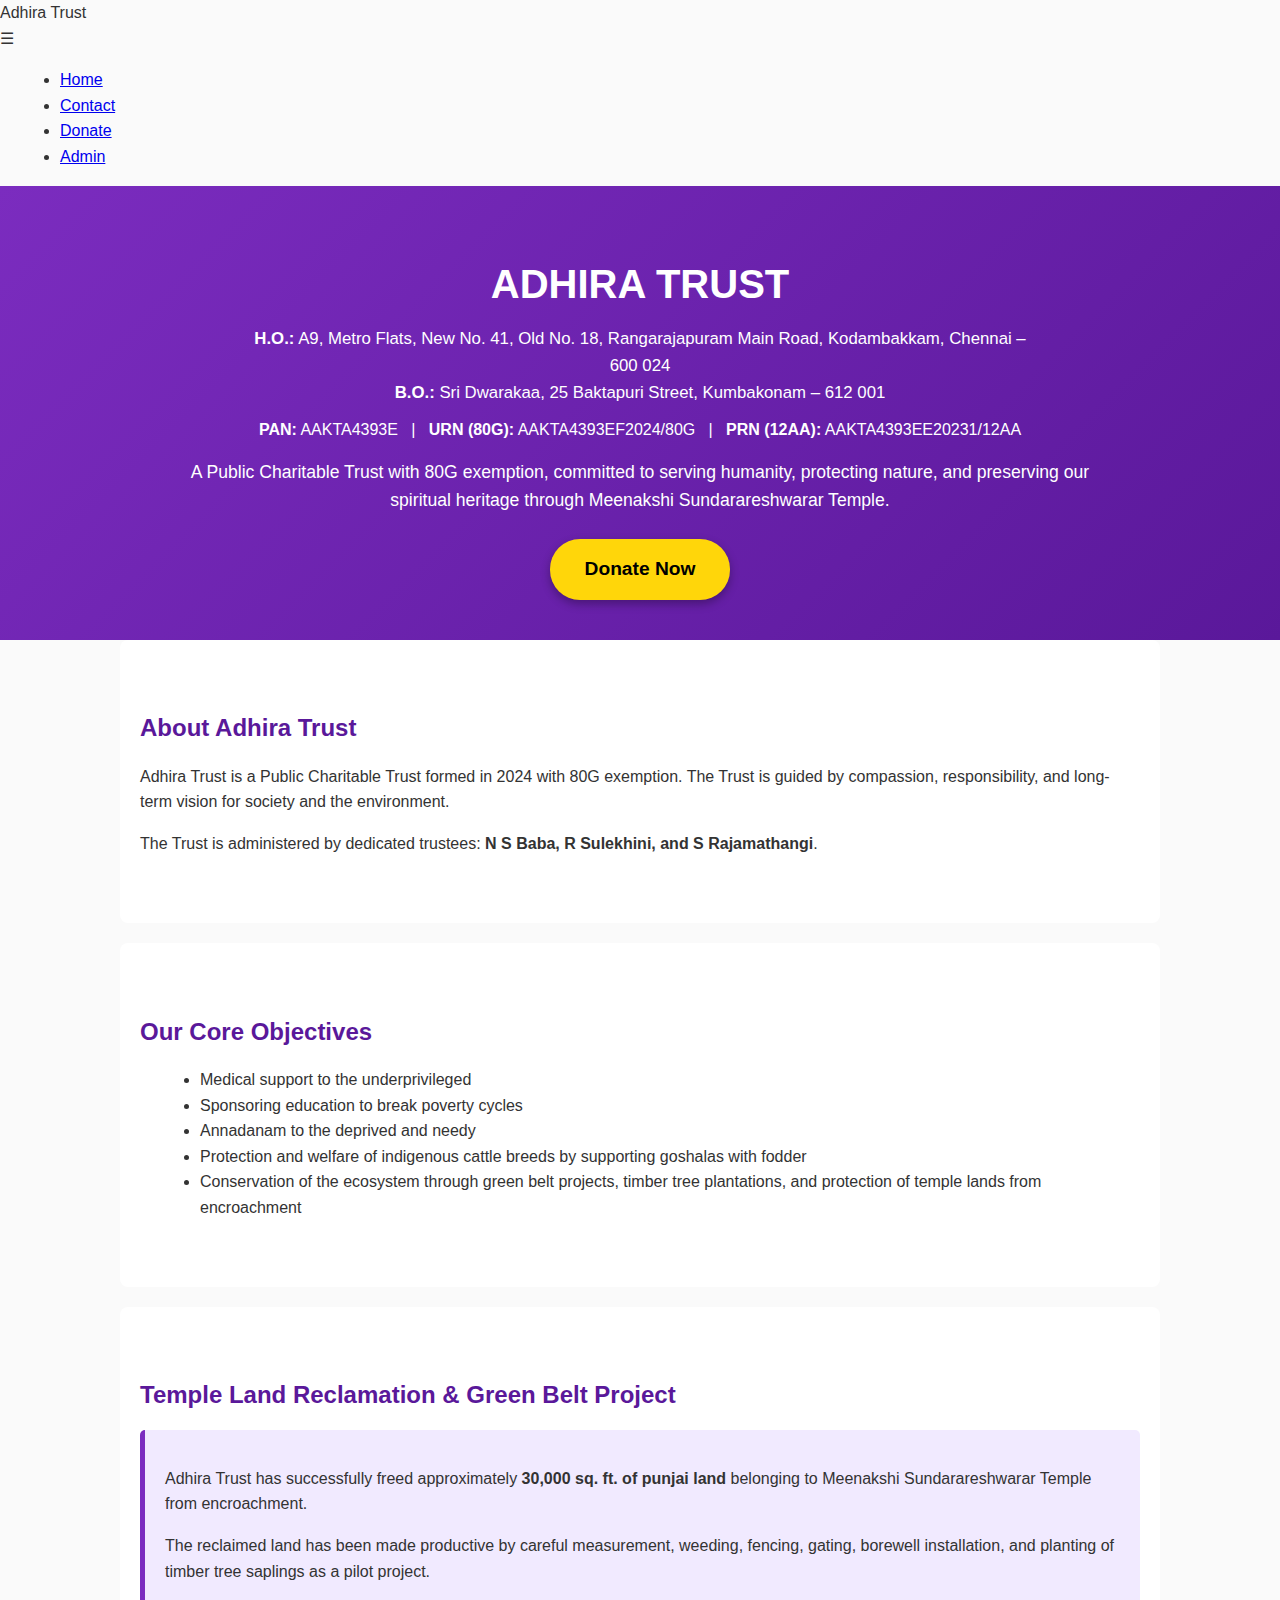
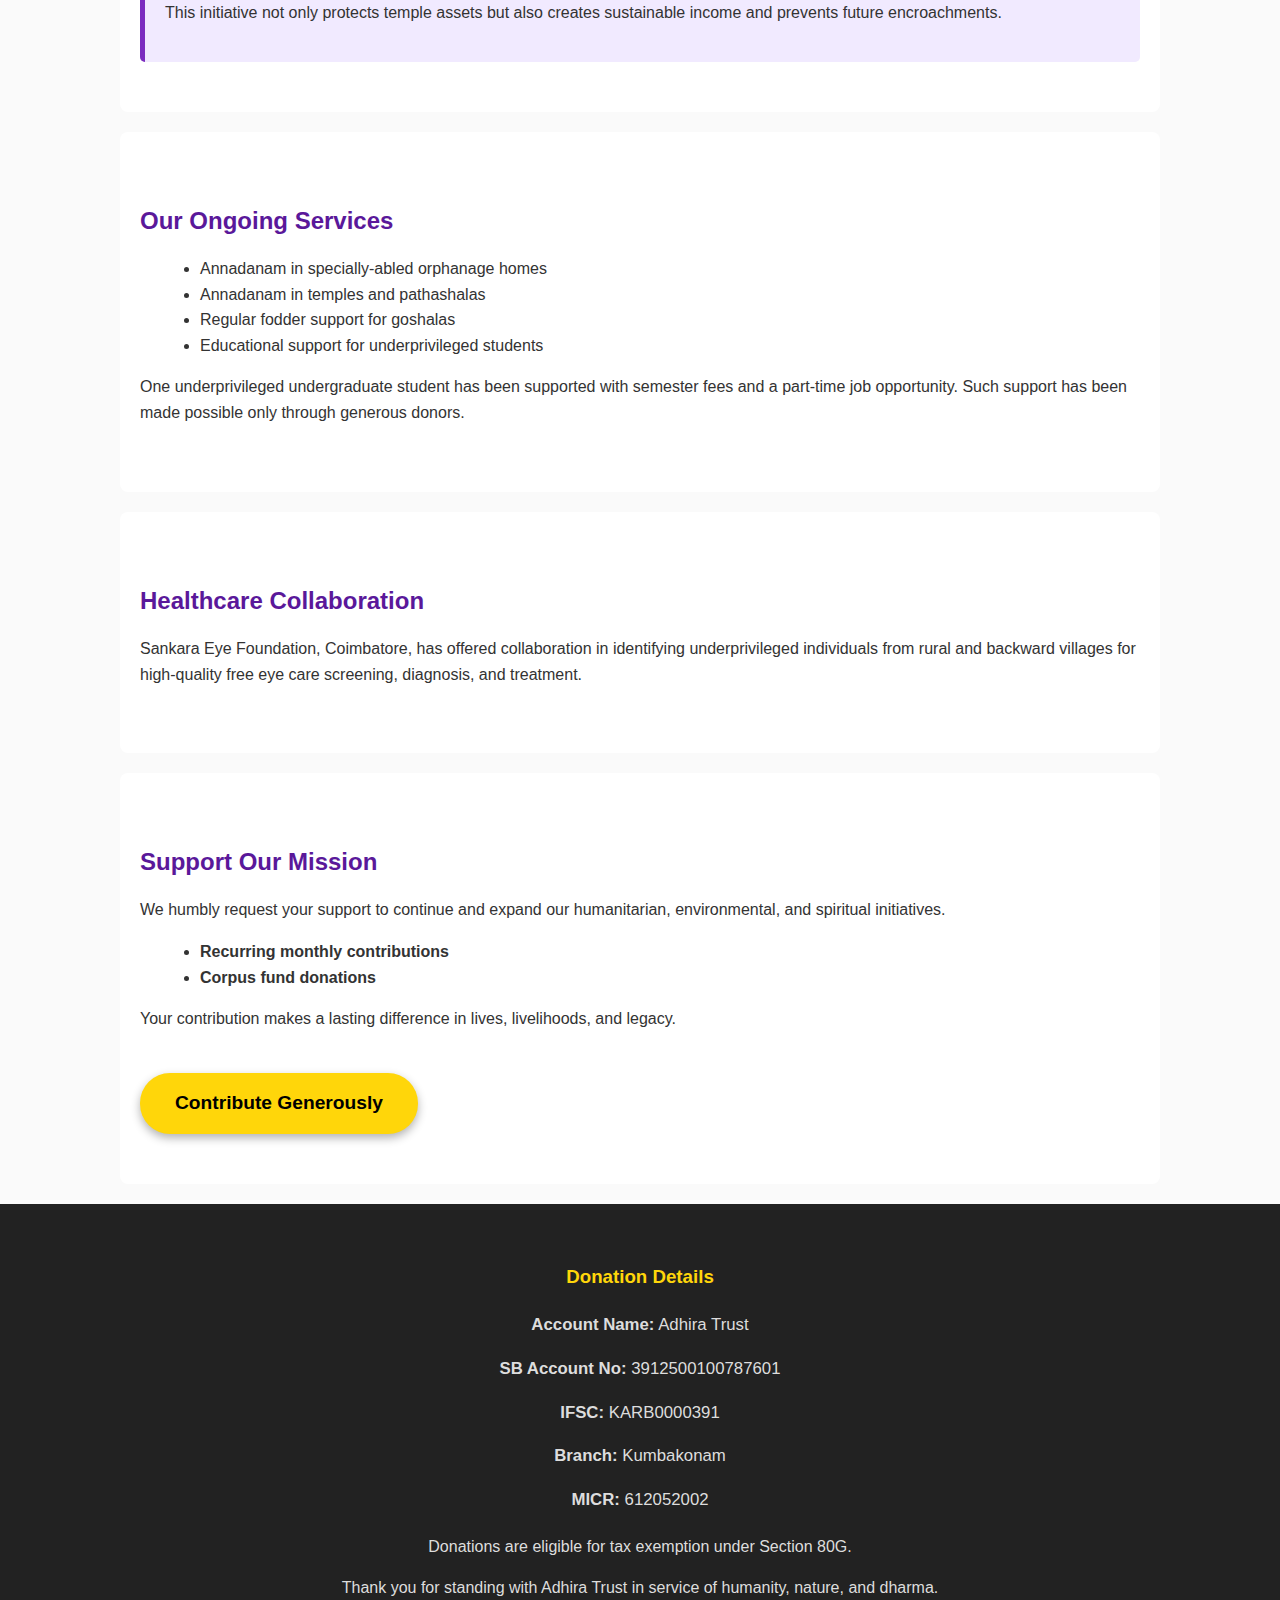
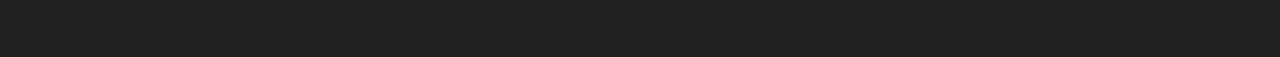
<file: index.html>
<!DOCTYPE html>
<html lang="en">
<head>
    <meta charset="UTF-8">
    <meta name="viewport" content="width=device-width, initial-scale=1.0">
    <title>Adhira Trust – Serving Humanity & Nature</title>

    <style>
        body {
            font-family: Arial, Helvetica, sans-serif;
            margin: 0;
            padding: 0;
            line-height: 1.6;
            color: #333;
            background-color: #fafafa;
        }

        header {
            background: linear-gradient(135deg, #7b2cbf, #5a189a);
            color: white;
            padding: 40px 20px;
            text-align: center;
        }

        header h1 {
            margin-bottom: 10px;
            font-size: 2.5em;
        }

        header p {
            font-size: 1.1em;
            max-width: 800px;
            margin: auto;
        }

        .donate-btn {
            display: inline-block;
            margin-top: 25px;
            padding: 15px 35px;
            background-color: #ffd60a;
            color: #000;
            text-decoration: none;
            font-size: 1.2em;
            font-weight: bold;
            border-radius: 30px;
            box-shadow: 0 4px 10px rgba(0,0,0,0.3);
        }

        .donate-btn:hover {
            background-color: #ffbe0b;
        }

        section {
            padding: 50px 20px;
            max-width: 1000px;
            margin: auto;
            background-color: #fff;
            margin-bottom: 20px;
            border-radius: 8px;
        }

        section h2 {
            color: #5a189a;
            margin-bottom: 15px;
        }

        ul {
            margin-left: 20px;
        }

        .highlight {
            background-color: #f1eaff;
            padding: 20px;
            border-left: 5px solid #7b2cbf;
            border-radius: 5px;
        }

        footer {
            background-color: #222;
            color: #ddd;
            padding: 40px 20px;
            text-align: center;
        }

        footer h3 {
            color: #ffd60a;
        }

        .bank-details {
            margin-top: 20px;
            font-size: 1.05em;
        }
    </style>
</head>
<body>
<div id="navbar-placeholder"></div>
<header>
    <h1>ADHIRA TRUST</h1>

    <p style="font-size:1.05em; margin-top:10px;">
        <strong>H.O.:</strong> A9, Metro Flats, New No. 41, Old No. 18,  
        Rangarajapuram Main Road, Kodambakkam, Chennai – 600 024
        <br>
        <strong>B.O.:</strong> Sri Dwarakaa, 25 Baktapuri Street,  
        Kumbakonam – 612 001
    </p>

    <p style="font-size:1em; margin-top:10px;">
        <strong>PAN:</strong> AAKTA4393E &nbsp; | &nbsp;
        <strong>URN (80G):</strong> AAKTA4393EF2024/80G &nbsp; | &nbsp;
        <strong>PRN (12AA):</strong> AAKTA4393EE20231/12AA
    </p>

    <p style="margin-top:15px; max-width:900px; margin-left:auto; margin-right:auto;">
        A Public Charitable Trust with 80G exemption, committed to serving humanity,
        protecting nature, and preserving our spiritual heritage through
        Meenakshi Sundarareshwarar Temple.
    </p>

    <!-- Eye-catching Donate Button -->
    <a href="#donate" class="donate-btn">Donate Now</a>
</header>

  
<section>
    <h2>About Adhira Trust</h2>
    <p>
        Adhira Trust is a Public Charitable Trust formed in 2024 with 80G exemption.
        The Trust is guided by compassion, responsibility, and long-term vision
        for society and the environment.
    </p>

    <p>
        The Trust is administered by dedicated trustees:
        <strong>N S Baba, R Sulekhini, and S Rajamathangi</strong>.
    </p>
</section>

<section>
    <h2>Our Core Objectives</h2>
    <ul>
        <li>Medical support to the underprivileged</li>
        <li>Sponsoring education to break poverty cycles</li>
        <li>Annadanam to the deprived and needy</li>
        <li>
            Protection and welfare of indigenous cattle breeds by
            supporting goshalas with fodder
        </li>
        <li>
            Conservation of the ecosystem through green belt projects,
            timber tree plantations, and protection of temple lands
            from encroachment
        </li>
    </ul>
</section>

<section>
    <h2>Temple Land Reclamation & Green Belt Project</h2>
    <div class="highlight">
        <p>
            Adhira Trust has successfully freed approximately
            <strong>30,000 sq. ft. of punjai land</strong> belonging to
            Meenakshi Sundarareshwarar Temple from encroachment.
        </p>

        <p>
            The reclaimed land has been made productive by careful
            measurement, weeding, fencing, gating, borewell installation,
            and planting of timber tree saplings as a pilot project.
        </p>

        <p>
            This initiative not only protects temple assets but also
            creates sustainable income and prevents future encroachments.
        </p>
    </div>
</section>

<section>
    <h2>Our Ongoing Services</h2>
    <ul>
        <li>Annadanam in specially-abled orphanage homes</li>
        <li>Annadanam in temples and pathashalas</li>
        <li>Regular fodder support for goshalas</li>
        <li>Educational support for underprivileged students</li>
    </ul>

    <p>
        One underprivileged undergraduate student has been supported with
        semester fees and a part-time job opportunity. Such support has been
        made possible only through generous donors.
    </p>
</section>

<section>
    <h2>Healthcare Collaboration</h2>
    <p>
        Sankara Eye Foundation, Coimbatore, has offered collaboration
        in identifying underprivileged individuals from rural and backward
        villages for high-quality free eye care screening, diagnosis,
        and treatment.
    </p>
</section>

<section id="donate">
    <h2>Support Our Mission</h2>
    <p>
        We humbly request your support to continue and expand our
        humanitarian, environmental, and spiritual initiatives.
    </p>

    <ul>
        <li><strong>Recurring monthly contributions</strong></li>
        <li><strong>Corpus fund donations</strong></li>
    </ul>

    <p>
        Your contribution makes a lasting difference in lives,
        livelihoods, and legacy.
    </p>

    <a href="#bank-details" class="donate-btn">Contribute Generously</a>
</section>

<footer id="bank-details">
    <h3>Donation Details</h3>

    <div class="bank-details">
        <p><strong>Account Name:</strong> Adhira Trust</p>
        <p><strong>SB Account No:</strong> 3912500100787601</p>
        <p><strong>IFSC:</strong> KARB0000391</p>
        <p><strong>Branch:</strong> Kumbakonam</p>
        <p><strong>MICR:</strong> 612052002</p>
    </div>

    <p style="margin-top:20px;">
        Donations are eligible for tax exemption under Section 80G.
    </p>

    <p>
        Thank you for standing with Adhira Trust in service of humanity,
        nature, and dharma.
    </p>
</footer>
<script src="js/script.js"></script>

</body>
</html>
</file>
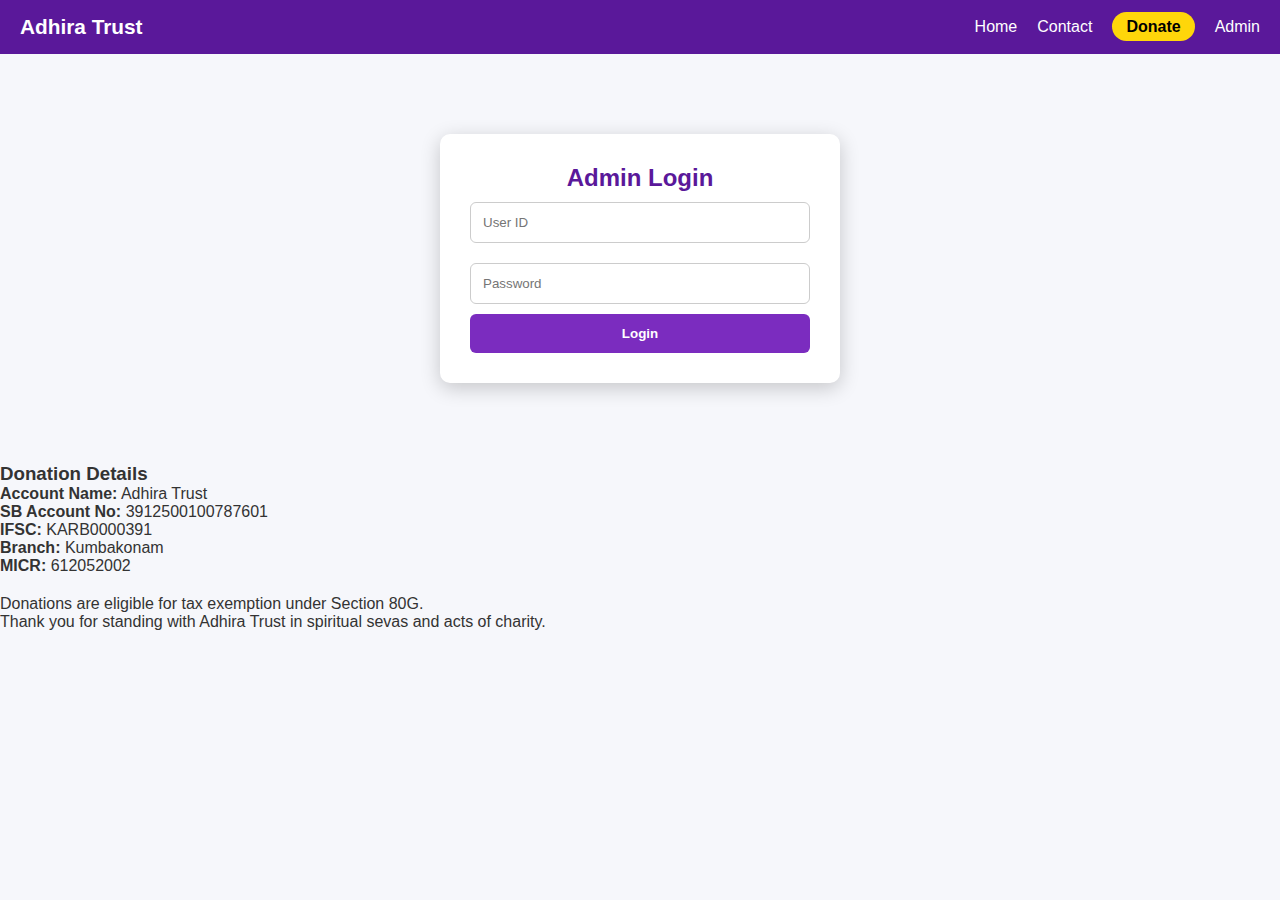
<file: admin.html>
<!DOCTYPE html>
<html lang="en">
<head>
<meta charset="UTF-8">
<meta name="viewport" content="width=device-width, initial-scale=1.0">
<title>Admin Login - Adhira Trust</title>

<link rel="stylesheet" href="css/style.css">

<style>
.login-container{
    max-width:400px;
    margin:80px auto;
    background:#fff;
    padding:30px;
    border-radius:10px;
    box-shadow:0 5px 20px rgba(0,0,0,0.2);
}
.login-container h2{
    text-align:center;
    color:#5a189a;
}
.login-container input{
    width:100%;
    padding:12px;
    margin:10px 0;
    border-radius:6px;
    border:1px solid #ccc;
}
.login-container button{
    width:100%;
    padding:12px;
    background:#7b2cbf;
    color:white;
    border:none;
    border-radius:6px;
    cursor:pointer;
    font-weight:bold;
}
</style>
</head>

<body>

<div id="navbar-placeholder"></div>

<div class="login-container">
    <h2>Admin Login</h2>

    <input type="text" id="username" placeholder="User ID">
    <input type="password" id="password" placeholder="Password">
    <button onclick="login()">Login</button>

    <p id="errorMsg" style="color:red;text-align:center;"></p>
</div>

<footer id="bank-details">
    <h3>Donation Details</h3>

    <div class="bank-details">
        <p><strong>Account Name:</strong> Adhira Trust</p>
        <p><strong>SB Account No:</strong> 3912500100787601</p>
        <p><strong>IFSC:</strong> KARB0000391</p>
        <p><strong>Branch:</strong> Kumbakonam</p>
        <p><strong>MICR:</strong> 612052002</p>
    </div>

    <p style="margin-top:20px;">
        Donations are eligible for tax exemption under Section 80G.
    </p>

    <p>
        Thank you for standing with Adhira Trust in spiritual sevas and acts of charity.
    </p>
</footer>

<script src="js/script.js"></script>

<script>

const scriptURL = "https://script.google.com/macros/s/AKfycbzeZlTH3V7DroZtX83oEmvvXytG1M5vVVxzhRr-lG5XpDtoSjdiDMgA_YelMF3qAZkm/exec";

function login(){

    const username = document.getElementById("username").value;
    const password = document.getElementById("password").value;

    fetch(scriptURL, {
        method: "POST",
        body: JSON.stringify({ username, password })
    })
    .then(res => res.json())
    .then(data => {
        if(data.status === "success"){
            localStorage.setItem("adminLoggedIn", "true");
            window.location.href = "AdminReports.html";
        } else {
            document.getElementById("errorMsg").innerText = "Invalid Login";
        }
    });
}

</script>

</body>
</html>
</file>
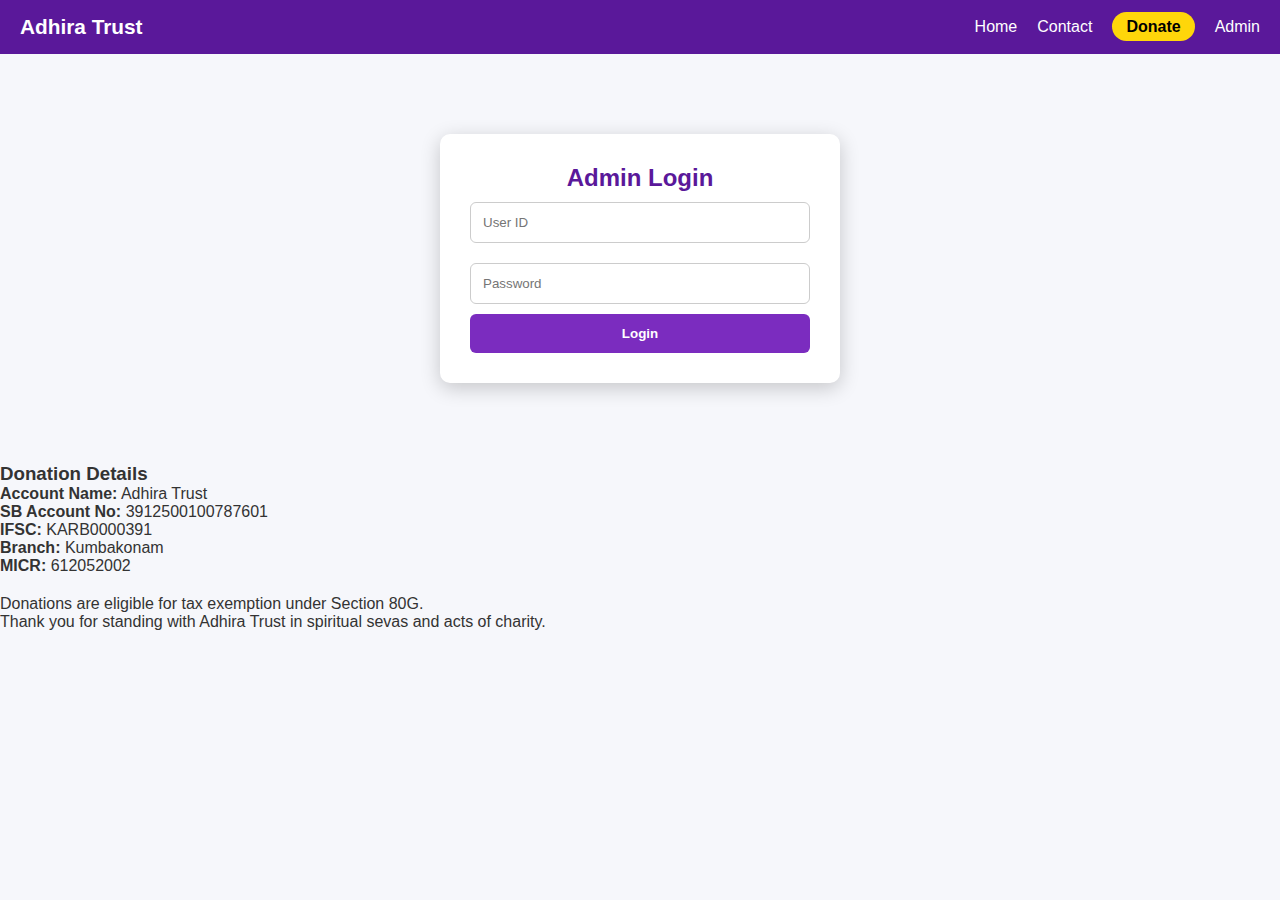
<file: AdminReports.html>
<!DOCTYPE html>
<html>
<head>
<meta charset="UTF-8">
<meta name="viewport" content="width=device-width, initial-scale=1.0">
<title>Admin Reports - Adhira Trust</title>
<link rel="stylesheet" href="css/style.css">

<style>
table{
    width:100%;
    border-collapse:collapse;
    margin-top:20px;
}
th, td{
    padding:10px;
    border:1px solid #ccc;
    text-align:left;
}
th{
    background:#7b2cbf;
    color:white;
}
.name-link{
    color:#5a189a;
    cursor:pointer;
    font-weight:bold;
}
.address-row{
    background:#f9f0ff;
}
</style>
</head>

<body>

<div id="navbar-placeholder"></div>

<section style="max-width:1100px;margin:40px auto;">
    <h2 style="color:#5a189a;text-align:center;">Admin Dashboard</h2>
    <h2></h2>

    <div style="text-align:center;">
        <button onclick="loadDonors()" style="
            padding:12px 30px;
            background:#7b2cbf;
            color:white;
            border:none;
            border-radius:6px;
            cursor:pointer;
            font-size:16px;">
            Donors List
        </button>
    </div>

    <div id="donorTable"></div>
</section>

<footer id="bank-details">
    <h3>Donation Details</h3>

    <div class="bank-details">
        <p><strong>Account Name:</strong> Adhira Trust</p>
        <p><strong>SB Account No:</strong> 3912500100787601</p>
        <p><strong>IFSC:</strong> KARB0000391</p>
        <p><strong>Branch:</strong> Kumbakonam</p>
        <p><strong>MICR:</strong> 612052002</p>
    </div>

    <p style="margin-top:20px;">
        Donations are eligible for tax exemption under Section 80G.
    </p>

    <p>
        Thank you for standing with Adhira Trust in spiritual sevas and acts of charity.
    </p>
</footer>

<script src="js/script.js"></script>

<script>

const scriptURL = "https://script.google.com/macros/s/AKfycbzeZlTH3V7DroZtX83oEmvvXytG1M5vVVxzhRr-lG5XpDtoSjdiDMgA_YelMF3qAZkm/exec";

// Protect page
if(localStorage.getItem("adminLoggedIn") !== "true"){
    window.location.href = "admin.html";
}

function loadDonors(){

    fetch(scriptURL, {
        method: "POST",
        body: JSON.stringify({ action: "getDonors" })
    })
    .then(res => res.json())
    .then(data => {

        if(data.status === "success"){

            let html = `
            <table>
            <tr>
                <th>Name</th>
                <th>Mobile</th>
                <th>WhatsApp</th>
                <th>Email</th>
                <th>Donation For</th>
                <th>PAN</th>
                <th>Monthly Contact</th>
            </tr>
            `;

            data.donors.forEach((d, index) => {

                html += `
                <tr>
                    <td class="name-link" onclick="toggleAddress(${index})">${d.name}</td>
                    <td>${d.mobile}</td>
                    <td>${d.whatsapp}</td>
                    <td>${d.email}</td>
                    <td>${d.donationFor}</td>
                    <td>${d.pan}</td>
                    <td>${d.monthlyContact}</td>
                </tr>

                <tr id="address-${index}" class="address-row" style="display:none;">
                    <td colspan="7">
                        <strong>Address:</strong><br>
                        ${d.address1}<br>
                        ${d.address2}<br>
                        ${d.city}, ${d.state} - ${d.pincode}
                    </td>
                </tr>
                `;
            });

            html += "</table>";

            document.getElementById("donorTable").innerHTML = html;
        }
    });
}

function toggleAddress(index){
    const row = document.getElementById("address-"+index);
    row.style.display = row.style.display === "none" ? "table-row" : "none";
}

</script>

</body>
</html>
</file>
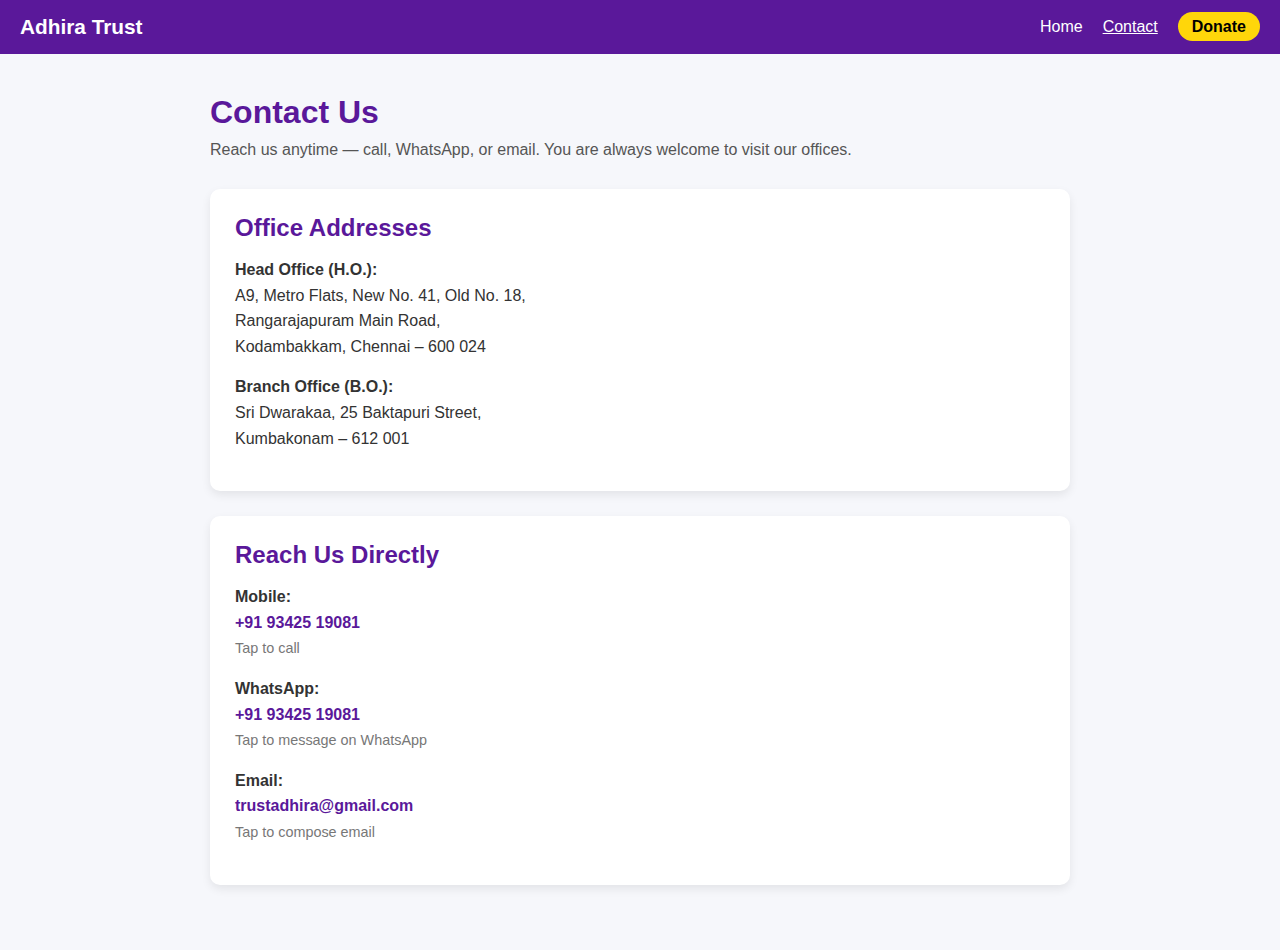
<file: contact.html>
<!DOCTYPE html>
<html lang="en">
<head>
    <meta charset="UTF-8">
    <meta name="viewport" content="width=device-width, initial-scale=1.0">
    <title>Contact Us | Adhira Trust</title>
    <link rel="stylesheet" href="css/style.css">
</head>
<body>

<!-- ================= NAVBAR ================= -->
<nav class="navbar">
    <div class="logo">Adhira Trust</div>

    <ul class="nav-links" id="navLinks">
        <li><a href="index.html">Home</a></li>
        <li><a href="contact.html" class="active">Contact</a></li>
        <li><a href="index.html#donate" class="donate-link">Donate</a></li>
    </ul>

    <div class="hamburger" onclick="toggleMenu()">
        ☰
    </div>
</nav>

<!-- ================= CONTACT SECTION ================= -->
<section class="contact-container">

    <h1>Contact Us</h1>
    <p class="subtitle">
        Reach us anytime — call, WhatsApp, or email.  
        You are always welcome to visit our offices.
    </p>

    <!-- ===== Address Section ===== -->
    <div class="card">
        <h2>Office Addresses</h2>

        <p>
            <strong>Head Office (H.O.):</strong><br>
            A9, Metro Flats, New No. 41, Old No. 18,<br>
            Rangarajapuram Main Road,<br>
            Kodambakkam, Chennai – 600 024
        </p>

        <p>
            <strong>Branch Office (B.O.):</strong><br>
            Sri Dwarakaa, 25 Baktapuri Street,<br>
            Kumbakonam – 612 001
        </p>
    </div>

    <!-- ===== Communication Section ===== -->
    <div class="card">
        <h2>Reach Us Directly</h2>

        <p>
            <strong>Mobile:</strong><br>
            <a href="tel:+919342519081">+91 93425 19081</a>
            <br><span class="hint">Tap to call</span>
        </p>

        <p>
            <strong>WhatsApp:</strong><br>
            <a href="https://wa.me/919342519081" target="_blank">
                +91 93425 19081
            </a>
            <br><span class="hint">Tap to message on WhatsApp</span>
        </p>

        <p>
            <strong>Email:</strong><br>
            <a href="mailto:trustadhira@gmail.com">
                trustadhira@gmail.com
            </a>
            <br><span class="hint">Tap to compose email</span>
        </p>
    </div>

</section>

<script src="js/script.js"></script>
</body>
</html>
</file>
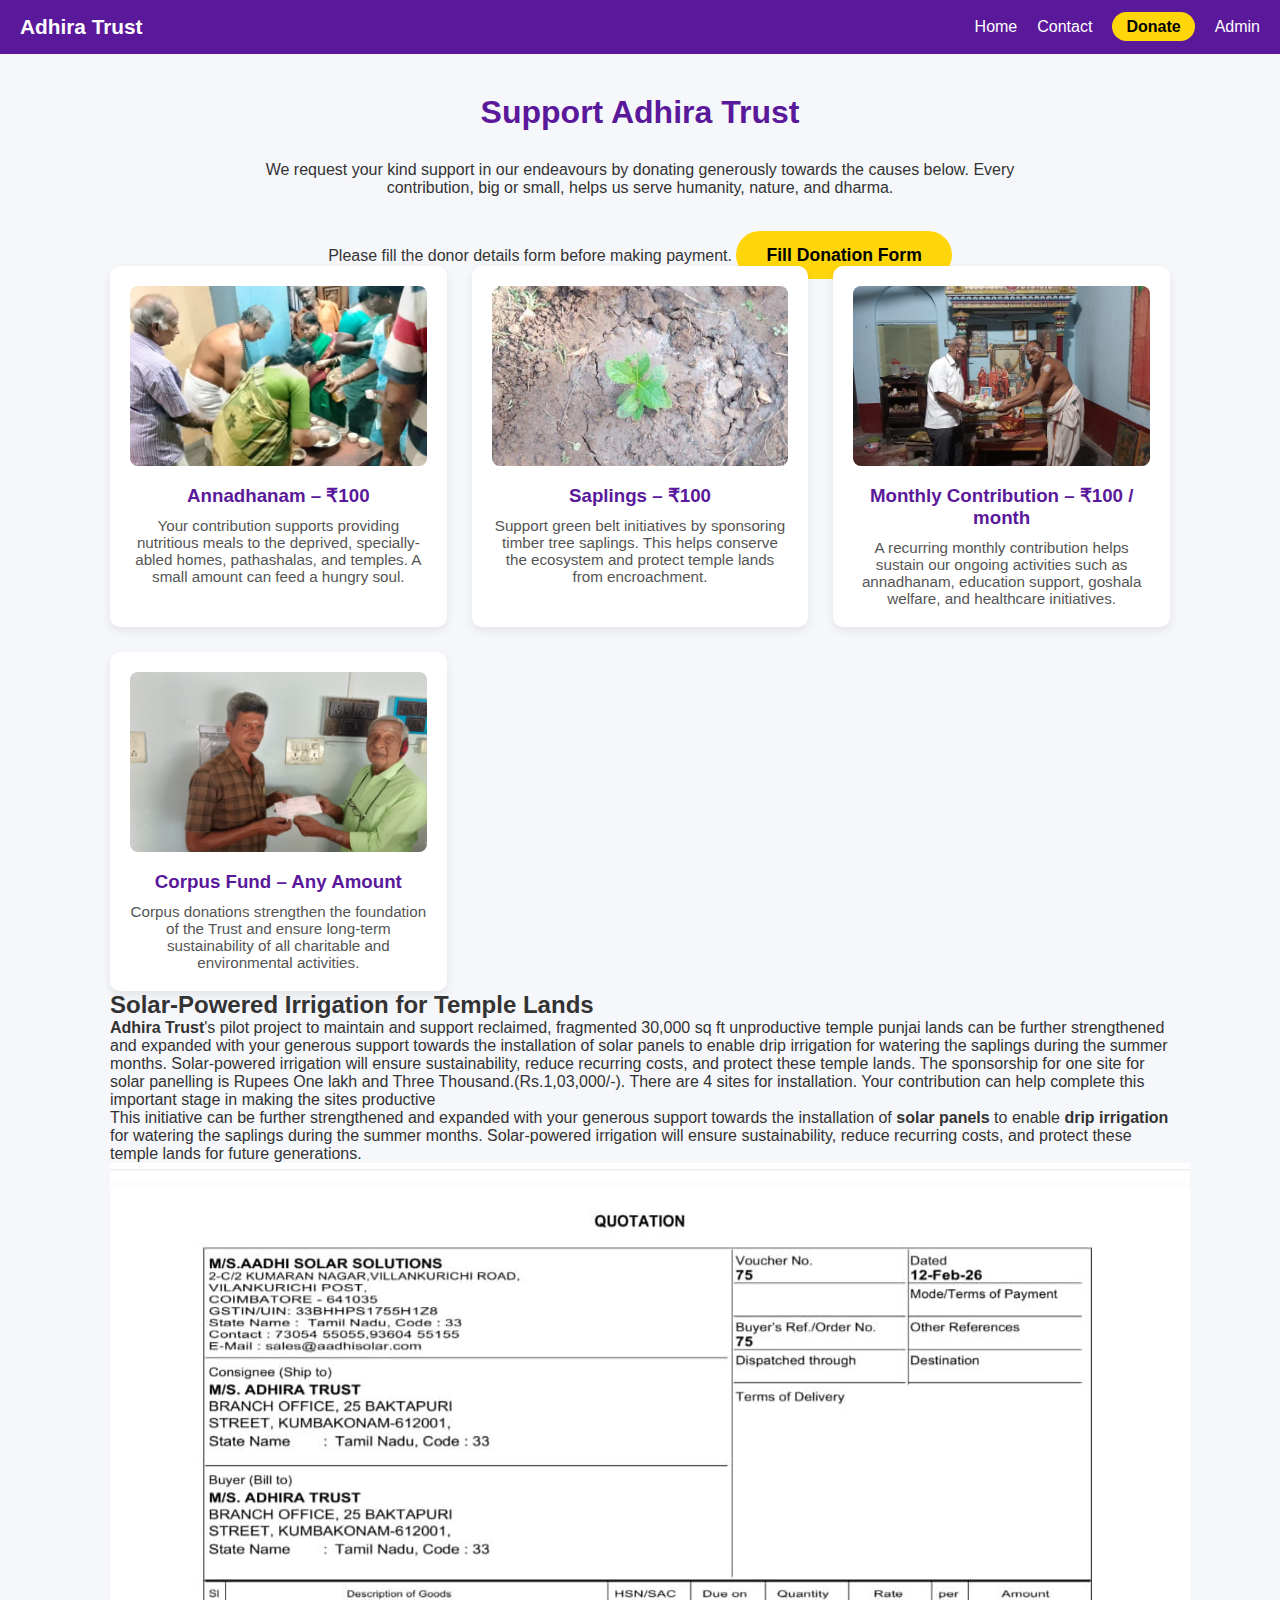
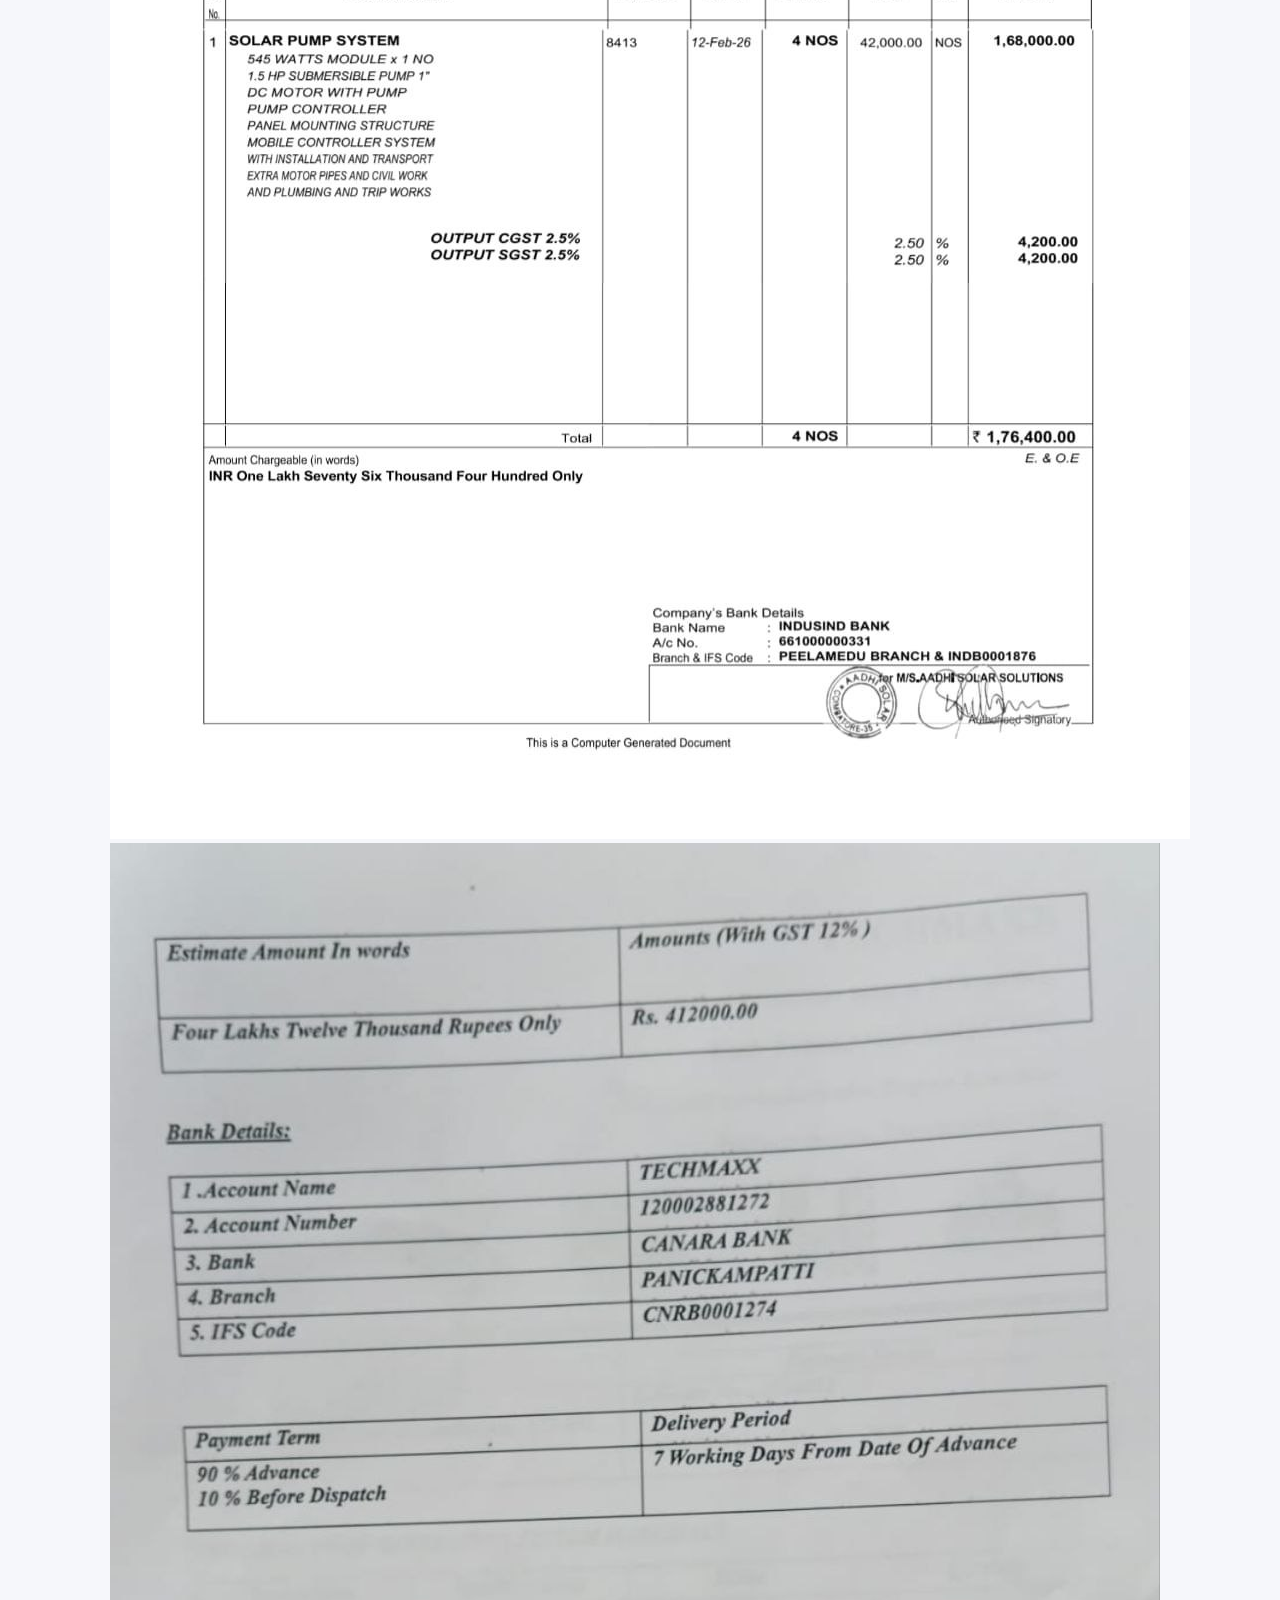
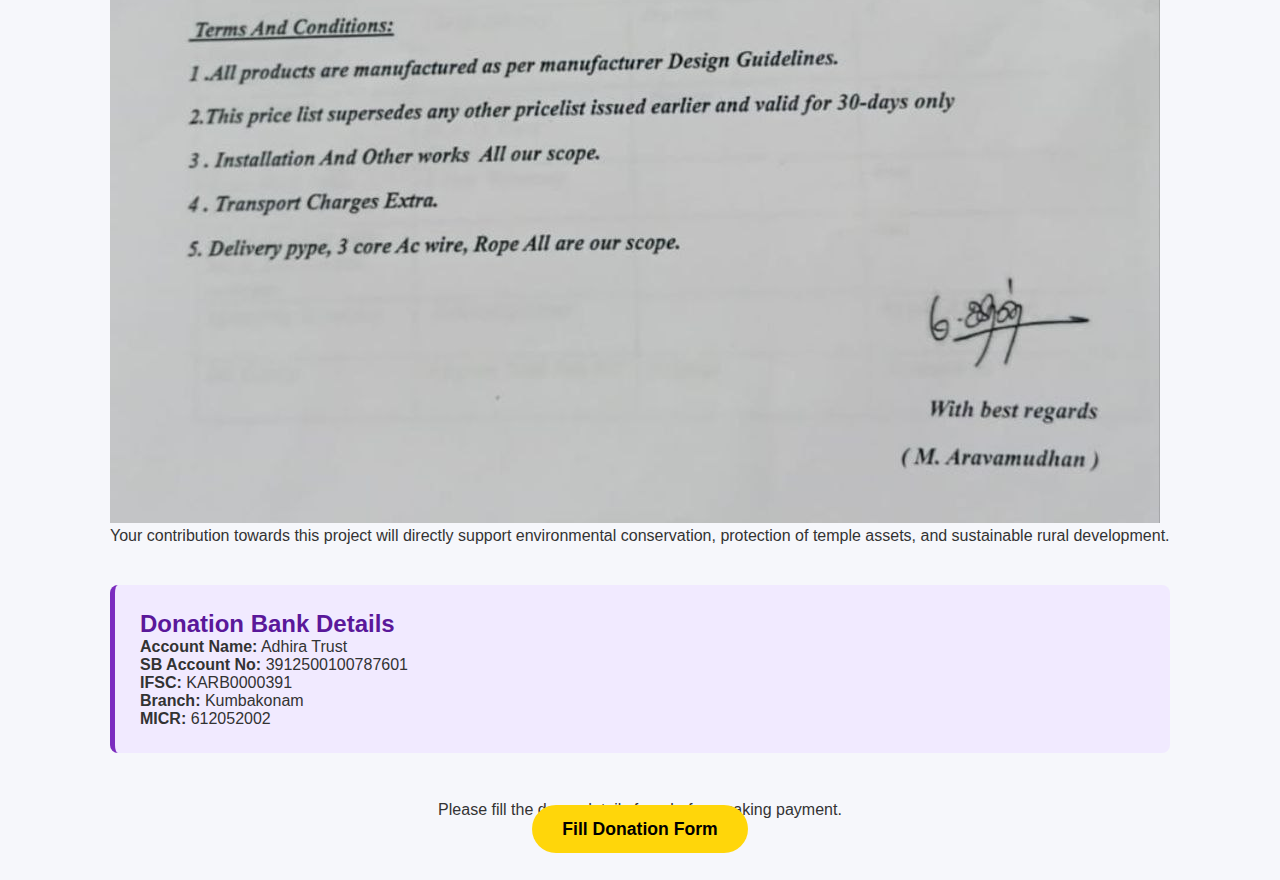
<file: donate.html>
<!DOCTYPE html>
<html lang="en">
<head>
    <meta charset="UTF-8">
    <title>Donate | Adhira Trust</title>
    <meta name="viewport" content="width=device-width, initial-scale=1.0">

    <link rel="stylesheet" href="css/style.css">
    <style>
        .donate-container {
            max-width: 1100px;
            margin: auto;
            padding: 40px 20px;
        }

        .donate-container h1 {
            text-align: center;
            color: #5a189a;
            margin-bottom: 30px;
        }

        .donation-grid {
            display: grid;
            grid-template-columns: repeat(auto-fit, minmax(250px, 1fr));
            gap: 25px;
        }

        .donation-card {
            background: #fff;
            border-radius: 10px;
            padding: 20px;
            box-shadow: 0 4px 10px rgba(0,0,0,0.08);
            text-align: center;
        }

        .donation-card img {
            width: 100%;
            height: 180px;
            object-fit: cover;
            border-radius: 8px;
            margin-bottom: 15px;
            background: #eee;
        }

        .donation-card h3 {
            color: #5a189a;
            margin-bottom: 10px;
        }

        .donation-card p {
            font-size: 0.95em;
            color: #555;
        }

        .bank-box {
            background: #f1eaff;
            margin-top: 40px;
            padding: 25px;
            border-left: 5px solid #7b2cbf;
            border-radius: 8px;
        }

        .bank-box h2 {
            color: #5a189a;
        }

        .form-cta {
            text-align: center;
            margin-top: 30px;
        }

        .form-cta a {
            background: #ffd60a;
            color: #000;
            padding: 14px 30px;
            font-size: 1.1em;
            font-weight: bold;
            border-radius: 30px;
            text-decoration: none;
        }
    </style>
</head>
<body>

<div id="navbar-placeholder"></div>

<section class="donate-container">
    <h1>Support Adhira Trust</h1>

    <p style="text-align:center; max-width:800px; margin:auto;">
        We request your kind support in our endeavours by donating generously
        towards the causes below. Every contribution, big or small,
        helps us serve humanity, nature, and dharma.
    </p>

    <br>

   <div class="form-cta">
    <p class="form-note">
        Please fill the donor details form before making payment.
    <a href="https://docs.google.com/forms/d/e/1FAIpQLSd1L5AkHvIE7z5TR4oBfMuy7G-89hB1LmaTLr9sQYOk8cCR0w/viewform" target="_blank" class="donate-form-btn">
        Fill Donation Form
    </a>
    </p>    
</div>

    <div class="donation-grid">

        <div class="donation-card">
            <img src="images/annadhanam.jpg" alt="Annadhanam">
            <h3>Annadhanam – ₹100</h3>
            <p>
                Your contribution supports providing nutritious meals to
                the deprived, specially-abled homes, pathashalas, and temples.
                A small amount can feed a hungry soul.
            </p>
        </div>

        <div class="donation-card">
            <img src="images/saplings.jpg" alt="Saplings">
            <h3>Saplings – ₹100</h3>
            <p>
                Support green belt initiatives by sponsoring timber tree saplings.
                This helps conserve the ecosystem and protect temple lands
                from encroachment.
            </p>
        </div>

        <div class="donation-card">
            <img src="images/monthly.jpg" alt="Monthly Contribution">
            <h3>Monthly Contribution – ₹100 / month</h3>
            <p>
                A recurring monthly contribution helps sustain our
                ongoing activities such as annadhanam, education support,
                goshala welfare, and healthcare initiatives.
            </p>
        </div>

        <div class="donation-card">
            <img src="images/corpus.jpg" alt="Corpus Fund">
            <h3>Corpus Fund – Any Amount</h3>
            <p>
                Corpus donations strengthen the foundation of the Trust
                and ensure long-term sustainability of all charitable
                and environmental activities.
            </p>
        </div>

    </div>

<section class="solar-project-section">
    <h2>Solar-Powered Irrigation for Temple Lands</h2>

    <p class="solar-text">
       <strong> Adhira Trust</strong>'s pilot project to maintain and support reclaimed, fragmented 30,000 sq ft unproductive temple punjai lands can be further strengthened and expanded with your generous support towards the installation of solar panels to enable drip irrigation for watering the saplings during the summer months. 
Solar-powered irrigation will ensure sustainability, reduce recurring costs, and protect these temple lands.
        
The sponsorship for one site for solar panelling  is Rupees One lakh and Three Thousand.(Rs.1,03,000/-).
There are 4 sites for installation.
Your contribution can help complete this important stage in making the sites productive
    </p>

 

    <p class="solar-text highlight-solar">
        This initiative can be further strengthened and expanded with your
        generous support towards the installation of <strong>solar panels</strong>
        to enable <strong>drip irrigation</strong> for watering the saplings
        during the summer months. Solar-powered irrigation will ensure
        sustainability, reduce recurring costs, and protect these temple lands
        for future generations.
    </p>

    <div class="solar-images">
        <!-- Replace with actual estimate images -->
        <img src="images/solar-estimate-1.jpg" alt="Solar Panel Estimate 1">
        <img src="images/solar-estimate-2.jpg" alt="Solar Panel Estimate 2">
    </div>

    <p class="solar-note">
        Your contribution towards this project will directly support
        environmental conservation, protection of temple assets,
        and sustainable rural development.
    </p>
</section>

    
    <div class="bank-box">
        <h2>Donation Bank Details</h2>
        <p><strong>Account Name:</strong> Adhira Trust</p>
        <p><strong>SB Account No:</strong> 3912500100787601</p>
        <p><strong>IFSC:</strong> KARB0000391</p>
        <p><strong>Branch:</strong> Kumbakonam</p>
        <p><strong>MICR:</strong> 612052002</p>
    </div>
    <br>
   <div class="form-cta">
    <p class="form-note">
        Please fill the donor details form before making payment.
    </p>

    <a href="https://docs.google.com/forms/d/e/1FAIpQLSd1L5AkHvIE7z5TR4oBfMuy7G-89hB1LmaTLr9sQYOk8cCR0w/viewform" target="_blank" class="donate-form-btn">
        Fill Donation Form
    </a>
</div>
</section>

<script src="js/script.js"></script>
</body>
</html>
</file>
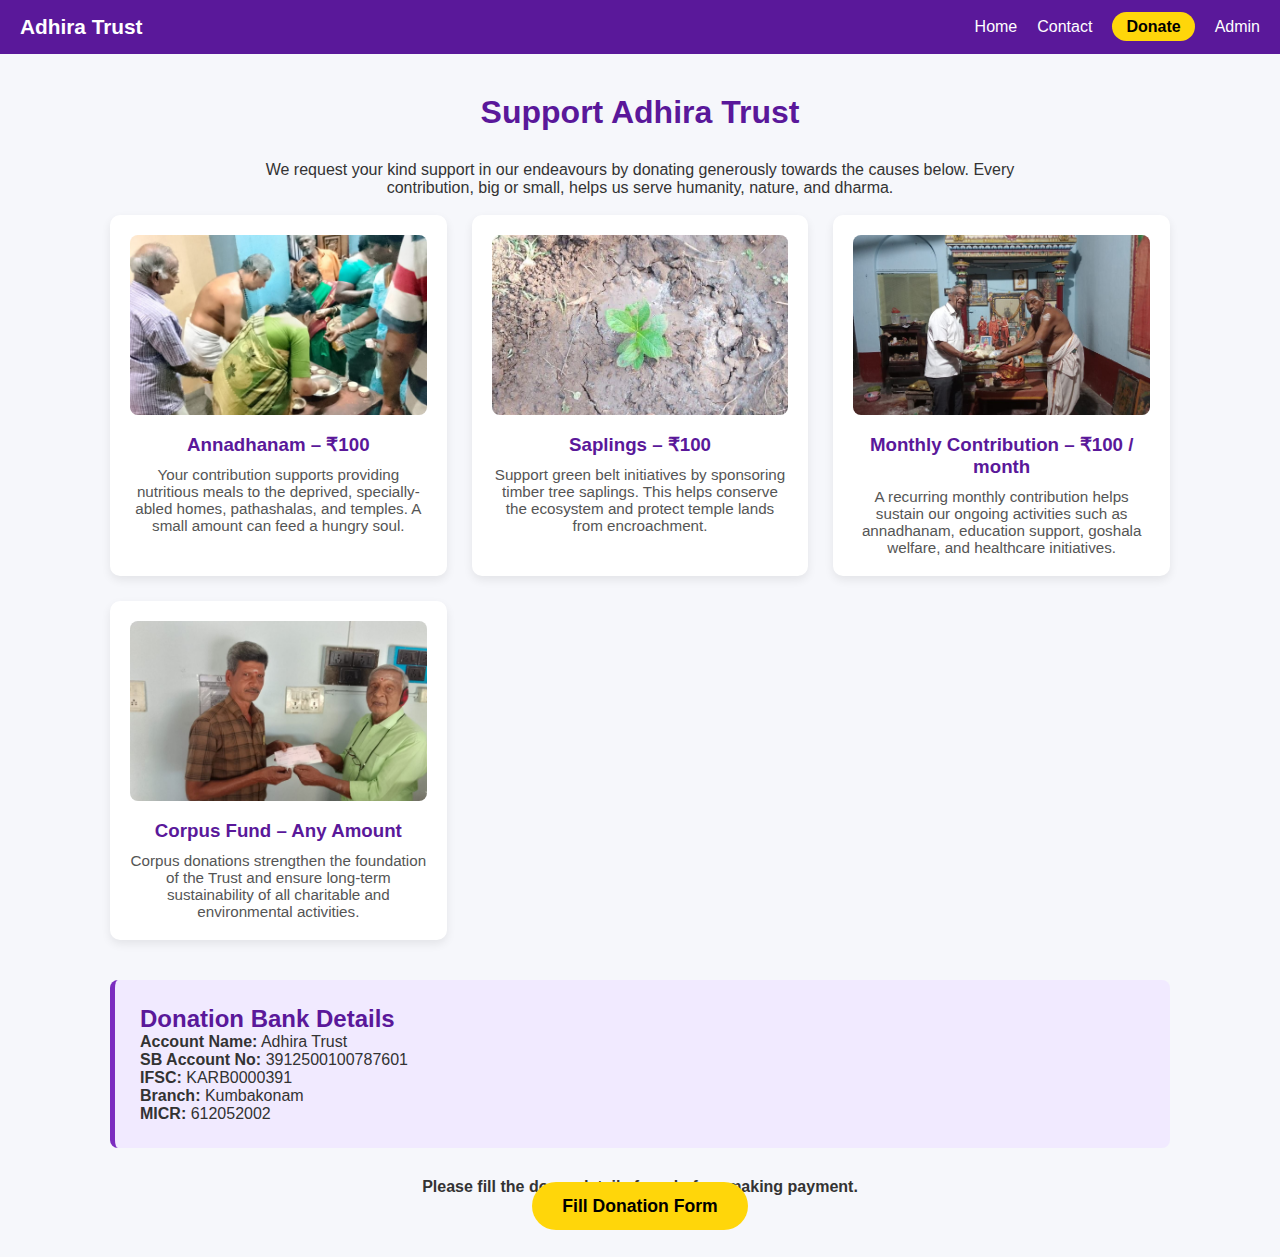
<file: donor.html>
<!DOCTYPE html>
<html lang="en">
<head>
    <meta charset="UTF-8">
    <title>Donate | Adhira Trust</title>
    <meta name="viewport" content="width=device-width, initial-scale=1.0">

    <link rel="stylesheet" href="css/style.css">
    <style>
        .donate-container {
            max-width: 1100px;
            margin: auto;
            padding: 40px 20px;
        }

        .donate-container h1 {
            text-align: center;
            color: #5a189a;
            margin-bottom: 30px;
        }

        .donation-grid {
            display: grid;
            grid-template-columns: repeat(auto-fit, minmax(250px, 1fr));
            gap: 25px;
        }

        .donation-card {
            background: #fff;
            border-radius: 10px;
            padding: 20px;
            box-shadow: 0 4px 10px rgba(0,0,0,0.08);
            text-align: center;
        }

        .donation-card img {
            width: 100%;
            height: 180px;
            object-fit: cover;
            border-radius: 8px;
            margin-bottom: 15px;
            background: #eee;
        }

        .donation-card h3 {
            color: #5a189a;
            margin-bottom: 10px;
        }

        .donation-card p {
            font-size: 0.95em;
            color: #555;
        }

        .bank-box {
            background: #f1eaff;
            margin-top: 40px;
            padding: 25px;
            border-left: 5px solid #7b2cbf;
            border-radius: 8px;
        }

        .bank-box h2 {
            color: #5a189a;
        }

        .form-cta {
            text-align: center;
            margin-top: 30px;
        }

        .form-cta a {
            background: #ffd60a;
            color: #000;
            padding: 14px 30px;
            font-size: 1.1em;
            font-weight: bold;
            border-radius: 30px;
            text-decoration: none;
        }
    </style>
</head>
<body>

<div id="navbar-placeholder"></div>

<section class="donate-container">
    <h1>Support Adhira Trust</h1>

    <p style="text-align:center; max-width:800px; margin:auto;">
        We request your kind support in our endeavours by donating generously
        towards the causes below. Every contribution, big or small,
        helps us serve humanity, nature, and dharma.
    </p>

    <br>

    <div class="donation-grid">

        <div class="donation-card">
            <img src="images/annadhanam.jpg" alt="Annadhanam">
            <h3>Annadhanam – ₹100</h3>
            <p>
                Your contribution supports providing nutritious meals to
                the deprived, specially-abled homes, pathashalas, and temples.
                A small amount can feed a hungry soul.
            </p>
        </div>

        <div class="donation-card">
            <img src="images/saplings.jpg" alt="Saplings">
            <h3>Saplings – ₹100</h3>
            <p>
                Support green belt initiatives by sponsoring timber tree saplings.
                This helps conserve the ecosystem and protect temple lands
                from encroachment.
            </p>
        </div>

        <div class="donation-card">
            <img src="images/monthly.jpg" alt="Monthly Contribution">
            <h3>Monthly Contribution – ₹100 / month</h3>
            <p>
                A recurring monthly contribution helps sustain our
                ongoing activities such as annadhanam, education support,
                goshala welfare, and healthcare initiatives.
            </p>
        </div>

        <div class="donation-card">
            <img src="images/corpus.jpg" alt="Corpus Fund">
            <h3>Corpus Fund – Any Amount</h3>
            <p>
                Corpus donations strengthen the foundation of the Trust
                and ensure long-term sustainability of all charitable
                and environmental activities.
            </p>
        </div>

    </div>

    <div class="bank-box">
        <h2>Donation Bank Details</h2>
        <p><strong>Account Name:</strong> Adhira Trust</p>
        <p><strong>SB Account No:</strong> 3912500100787601</p>
        <p><strong>IFSC:</strong> KARB0000391</p>
        <p><strong>Branch:</strong> Kumbakonam</p>
        <p><strong>MICR:</strong> 612052002</p>
    </div>

    <div class="form-cta">
        <p><strong>Please fill the donor details form before making payment.</strong></p>
        <a href="YOUR_GOOGLE_FORM_LINK_HERE" target="_blank">
            Fill Donation Form
        </a>
    </div>
</section>

<script src="js/script.js"></script>
</body>
</html>
</file>
<file: css/style.css>
/* ===== NAVBAR ===== */
.navbar {
    display: flex;
    justify-content: space-between;
    align-items: center;
    padding: 15px 20px;
    background-color: #5a189a;
    color: white;
    position: sticky;
    top: 0;
    z-index: 1000;
}

.logo {
    font-size: 1.3em;
    font-weight: bold;
}

.nav-links {
    list-style: none;
    display: flex;
}

.nav-links li {
    margin-left: 20px;
}

.nav-links a {
    text-decoration: none;
    color: white;
    font-size: 1em;
}

.nav-links a:hover {
    text-decoration: underline;
}

.donate-link {
    background-color: #ffd60a;
    color: #000 !important;
    padding: 6px 14px;
    border-radius: 20px;
    font-weight: bold;
}

.hamburger {
    display: none;
    font-size: 1.6em;
    cursor: pointer;
}

/* ===== MOBILE MENU ===== */
@media (max-width: 768px) {
    .nav-links {
        display: none;
        flex-direction: column;
        background-color: #5a189a;
        position: absolute;
        top: 60px;
        right: 0;
        width: 220px;
        padding: 15px;
    }

    .nav-links li {
        margin: 10px 0;
    }

    .hamburger {
        display: block;
    }
}



* {
    box-sizing: border-box;
    margin: 0;
    padding: 0;
    font-family: Arial, Helvetica, sans-serif;
}

body {
    background-color: #f6f7fb;
    color: #333;
}

/* ===== NAVBAR ===== */
.navbar {
    display: flex;
    justify-content: space-between;
    align-items: center;
    padding: 15px 20px;
    background-color: #5a189a;
    color: white;
}

.logo {
    font-size: 1.3em;
    font-weight: bold;
}

.nav-links {
    list-style: none;
    display: flex;
}

.nav-links li {
    margin-left: 20px;
}

.nav-links a {
    text-decoration: none;
    color: white;
    font-size: 1em;
}

.nav-links a.active {
    text-decoration: underline;
}

.donate-link {
    background-color: #ffd60a;
    color: #000 !important;
    padding: 6px 14px;
    border-radius: 20px;
    font-weight: bold;
}

.hamburger {
    display: none;
    font-size: 1.6em;
    cursor: pointer;
}

/* ===== CONTACT ===== */
.contact-container {
    max-width: 900px;
    margin: auto;
    padding: 40px 20px;
}

.contact-container h1 {
    color: #5a189a;
    margin-bottom: 10px;
}

.subtitle {
    margin-bottom: 30px;
    color: #555;
}

.card {
    background: white;
    padding: 25px;
    margin-bottom: 25px;
    border-radius: 10px;
    box-shadow: 0 4px 10px rgba(0,0,0,0.08);
}

.card h2 {
    color: #5a189a;
    margin-bottom: 15px;
}

.card p {
    margin-bottom: 15px;
    line-height: 1.6;
}

.card a {
    color: #5a189a;
    text-decoration: none;
    font-weight: bold;
}

.card a:hover {
    text-decoration: underline;
}

.hint {
    font-size: 0.9em;
    color: #777;
}

/* ===== MOBILE ===== */
@media (max-width: 768px) {
    .nav-links {
        display: none;
        flex-direction: column;
        background-color: #5a189a;
        position: absolute;
        top: 60px;
        right: 0;
        width: 200px;
        padding: 15px;
    }

    .nav-links li {
        margin: 10px 0;
    }

    .hamburger {
        display: block;
    }
}
</file>
